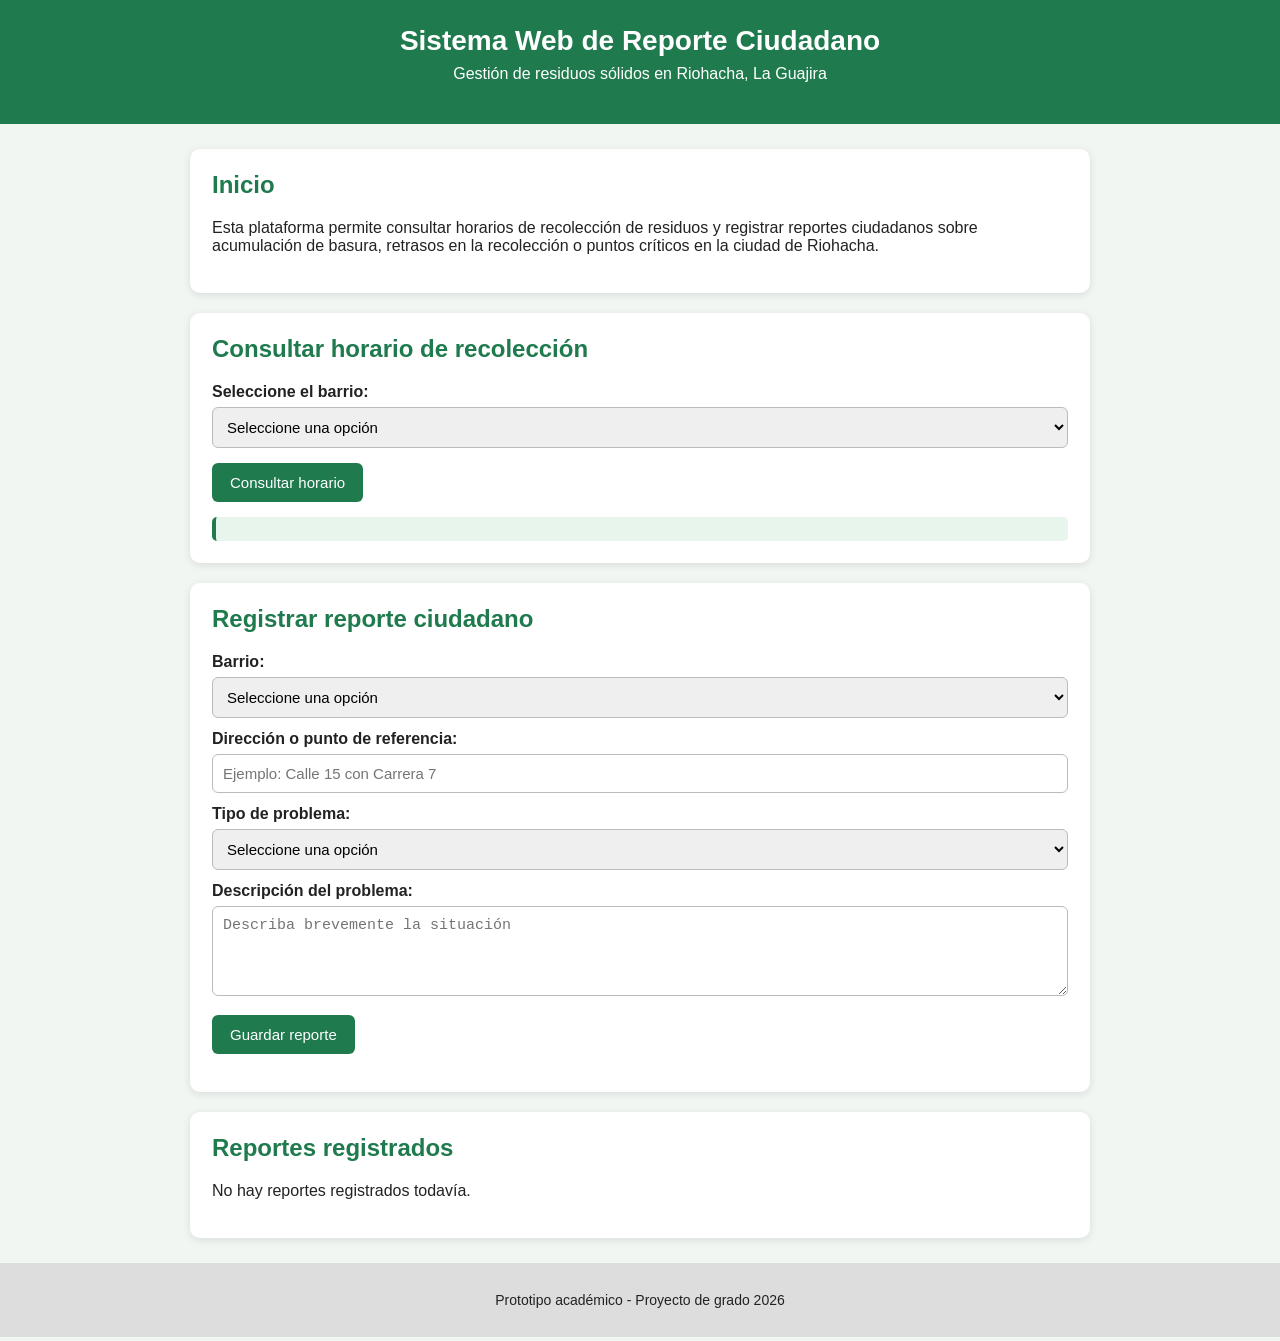
<file: index.html>
<!DOCTYPE html>
<html lang="es">
<head>
  <meta charset="UTF-8">
  <meta name="viewport" content="width=device-width, initial-scale=1.0">
  <title>Reporte de Residuos Riohacha</title>
  <link rel="stylesheet" href="style.css">
</head>
<body>

  <header>
    <h1>Sistema Web de Reporte Ciudadano</h1>
    <p>Gestión de residuos sólidos en Riohacha, La Guajira</p>
  </header>

  <main>

    <section class="card">
      <h2>Inicio</h2>
      <p>
        Esta plataforma permite consultar horarios de recolección de residuos
        y registrar reportes ciudadanos sobre acumulación de basura, retrasos
        en la recolección o puntos críticos en la ciudad de Riohacha.
      </p>
    </section>

    <section class="card">
      <h2>Consultar horario de recolección</h2>

      <label for="barrioHorario">Seleccione el barrio:</label>
      <select id="barrioHorario">
        <option value="">Seleccione una opción</option>
        <option value="Centro">Centro</option>
        <option value="Coquivacoa">Coquivacoa</option>
        <option value="Villa Fátima">Villa Fátima</option>
        <option value="Los Almendros">Los Almendros</option>
        <option value="Dividivi">Dividivi</option>
      </select>

      <button onclick="consultarHorario()">Consultar horario</button>

      <div id="resultadoHorario" class="resultado"></div>
    </section>

    <section class="card">
      <h2>Registrar reporte ciudadano</h2>

      <form id="formReporte">

        <label for="barrio">Barrio:</label>
        <select id="barrio" required>
          <option value="">Seleccione una opción</option>
          <option value="Centro">Centro</option>
          <option value="Coquivacoa">Coquivacoa</option>
          <option value="Villa Fátima">Villa Fátima</option>
          <option value="Los Almendros">Los Almendros</option>
          <option value="Dividivi">Dividivi</option>
        </select>

        <label for="direccion">Dirección o punto de referencia:</label>
        <input type="text" id="direccion" placeholder="Ejemplo: Calle 15 con Carrera 7" required>

        <label for="tipo">Tipo de problema:</label>
        <select id="tipo" required>
          <option value="">Seleccione una opción</option>
          <option value="Acumulación de residuos">Acumulación de residuos</option>
          <option value="Retraso en recolección">Retraso en recolección</option>
          <option value="Punto crítico de basura">Punto crítico de basura</option>
          <option value="Malos olores">Malos olores</option>
          <option value="Otro">Otro</option>
        </select>

        <label for="descripcion">Descripción del problema:</label>
        <textarea id="descripcion" rows="4" placeholder="Describa brevemente la situación" required></textarea>

        <button type="submit">Guardar reporte</button>
      </form>

      <p id="mensaje" class="mensaje"></p>
    </section>

    <section class="card">
      <h2>Reportes registrados</h2>
      <div id="listaReportes"></div>
    </section>

  </main>

  <footer>
    <p>Prototipo académico - Proyecto de grado 2026</p>
  </footer>

  <script src="script.js"></script>
</body>
</html>
</file>
<file: style.css>
* {
  box-sizing: border-box;
}

body {
  font-family: Arial, sans-serif;
  margin: 0;
  background: #f2f6f3;
  color: #222;
}

header {
  background: #1f7a4d;
  color: white;
  text-align: center;
  padding: 25px 15px;
}

header h1 {
  margin: 0;
  font-size: 28px;
}

header p {
  margin-top: 8px;
  font-size: 16px;
}

main {
  width: 90%;
  max-width: 900px;
  margin: 25px auto;
}

.card {
  background: white;
  margin-bottom: 20px;
  padding: 22px;
  border-radius: 10px;
  box-shadow: 0 2px 8px rgba(0,0,0,0.10);
}

h2 {
  color: #1f7a4d;
  margin-top: 0;
}

label {
  display: block;
  margin-top: 12px;
  font-weight: bold;
}

input, select, textarea {
  width: 100%;
  padding: 10px;
  margin-top: 6px;
  border: 1px solid #bbb;
  border-radius: 6px;
  font-size: 15px;
}

button {
  margin-top: 15px;
  background: #1f7a4d;
  color: white;
  padding: 11px 18px;
  border: none;
  border-radius: 6px;
  cursor: pointer;
  font-size: 15px;
}

button:hover {
  background: #155a38;
}

.resultado {
  margin-top: 15px;
  padding: 12px;
  background: #e8f5ed;
  border-left: 4px solid #1f7a4d;
  border-radius: 5px;
}

.mensaje {
  color: #1f7a4d;
  font-weight: bold;
}

.reporte {
  background: #f8f8f8;
  border-left: 4px solid #1f7a4d;
  padding: 12px;
  margin-bottom: 12px;
  border-radius: 5px;
}

.reporte p {
  margin: 5px 0;
}

footer {
  text-align: center;
  padding: 15px;
  background: #ddd;
  font-size: 14px;
}
</file>
